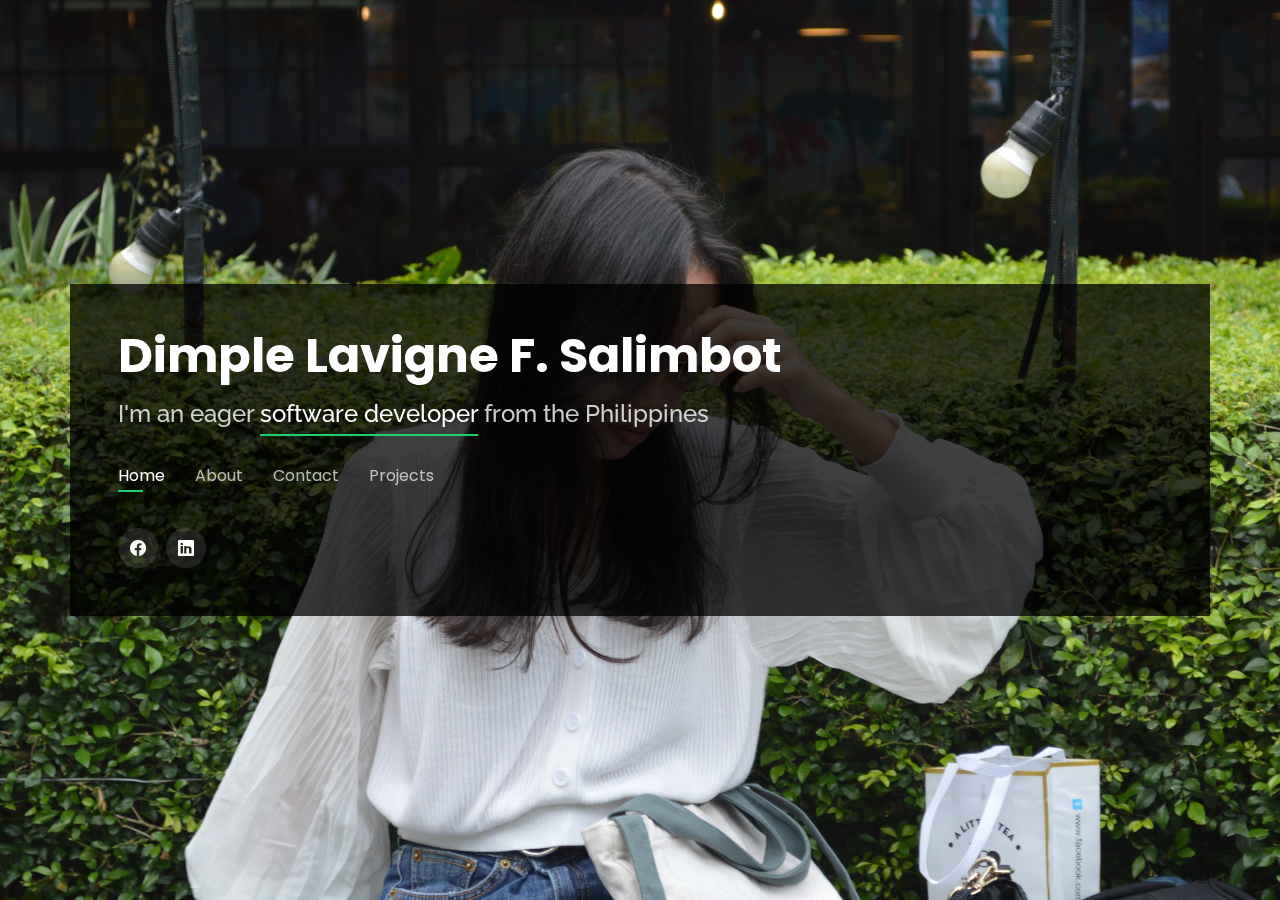
<file: index.html>
<!DOCTYPE html>
<html lang="en">

<head>
  <meta charset="utf-8">
  <meta content="width=device-width, initial-scale=1.0" name="viewport">

  <title>Dimple Lavigne Salimbot</title>
  <meta content="" name="description">
  <meta content="" name="keywords">

  <!-- Favicons -->
  <link href="assets/img/lavigne.jpg" rel="icon">
  <link href="assets/img/lavigne.jpg" rel="apple-touch-icon">

  <!-- Google Fonts -->
  <link href="https://fonts.googleapis.com/css?family=Open+Sans:300,300i,400,400i,600,600i,700,700i|Raleway:300,300i,400,400i,500,500i,600,600i,700,700i|Poppins:300,300i,400,400i,500,500i,600,600i,700,700i" rel="stylesheet">

  <!-- Vendor CSS Files -->
  <link href="assets/vendor/bootstrap/css/bootstrap.min.css" rel="stylesheet">
  <link href="assets/vendor/bootstrap-icons/bootstrap-icons.css" rel="stylesheet">
  <link href="assets/vendor/boxicons/css/boxicons.min.css" rel="stylesheet">
  <link href="assets/vendor/glightbox/css/glightbox.min.css" rel="stylesheet">
  <link href="assets/vendor/remixicon/remixicon.css" rel="stylesheet">
  <link href="assets/vendor/swiper/swiper-bundle.min.css" rel="stylesheet">

  <!-- Template Main CSS File -->
  <link href="assets/css/style.css" rel="stylesheet">

  <!-- =======================================================
  * Template Name: Personal
  * Updated: Jun 18 2023 with Bootstrap v5.3.0
  * Template URL: https://bootstrapmade.com/personal-free-resume-bootstrap-template/
  * Author: BootstrapMade.com
  * License: https://bootstrapmade.com/license/
  ======================================================== -->
</head>

<body>

  <!-- ======= Header ======= -->
  <header id="header">
    <div class="container p-5" style="background: rgba(0, 0, 0, 0.75);">

      <h1 id="myHeading"><a href="index.html">Dimple Lavigne F. Salimbot</a></h1>
      <h2>I'm an eager <span>software developer</span> from the Philippines</h2>

      <nav id="navbar" class="navbar">
        <ul>
          <li><a class="nav-link active" href="#header">Home</a></li>
          <li><a class="nav-link" href="#about">About</a></li>
          <li><a class="nav-link" href="#contact">Contact</a></li>
          <li><a class="nav-link" href="#project">Projects</a></li>
        </ul>
        <i class="bi bi-list mobile-nav-toggle"></i>
      </nav><!-- .navbar -->

      <div class="social-links">
        <a href="https://www.facebook.com/dimple.lavigne.1232" class="facebook"><i class="bi bi-facebook"></i></a>
        <a href="https://www.linkedin.com/in/dimple-lavigne-salimbot-630a13250/" class="linkedin"><i class="bi bi-linkedin"></i></a>
      </div>

    </div>
  </header><!-- End Header -->

  <!-- ======= About Section ======= -->
  <section id="about" class="about">

    <!-- ======= About Me ======= -->
    <div class="about-me container">

      <div class="section-title">
        <h2>About</h2>
        <p>Learn more about me</p>
      </div>

      <div class="row">
        <div class="col-lg-5" data-aos="fade-right">
          <img src="assets/img/dimple.JPG" class="img-fluid" alt="">
        </div>
        <div class="col-lg-7 pt-4 pt-lg-0 content mt-5 ps-3" data-aos="fade-left">
          <h3>Full-stack Developer</h3><br>
          <p class="fst-italic">
            I am a dedicated lifelong learner continuously pursuing knowledge and personal development in this ever-changing world.
          </p>
              
          <div class="row">
            <div class="col-lg-6">
              <ul>
                <li><i class="bi bi-chevron-right"></i> <strong>Birthday:</strong> <span>July 29 2003</span></li>
                <li><i class="bi bi-chevron-right"></i> <strong>Age:</strong> <span>19</span></li>
                <li><i class="bi bi-chevron-right"></i> <strong>City:</strong> <span>Cebu, Philippines</span></li>
              </ul>
            </div>
            
            <div class="col-lg-6">
              <ul>
                <li><i class="bi bi-chevron-right"></i> <strong>Degree:</strong> <span>BSIT-Software Engineering</span></li>
                <li><i class="bi bi-chevron-right"></i> <strong>Email:</strong> <span>lavignesalimbot6798@gmail.com</span></li>
              </ul>
            </div>

            <div class="col-lg-12 mt-5">
              <h3>My Software Engineering Journey</h3>
              <br>
              <p>
                Being able to come up with answers using different solutions was what fascinated me about problem-solving. Finding solutions that would deliver answers in the quickest and most efficient way has been a kind of hobby for me. This, alongside the ability of computers and technology, ignited my desire to pursue a career as a Software Engineer.
              </p>
              <p>
                To this date, I am committed to enhancing my abilities and utilizing my knowledge to develop innovative and effective solutions.
              </p>
            </div>
          </div>
          <!-- <div class="d-flex justify-content-center mb-5">
            <a href="https://youtu.be/zoXg040ix14" style="width:100%" class="d-flex justify-content-center">
              <div class="bg-dark py-3 text-center" style="width:40%">
                <h4 class="mb-0" style="color:#18d26e">Video Introduction</h4>
              </div>
            </a>
          </div>     -->
        </div>
      </div>

    </div><!-- End About Me -->

    <!-- ======= Interests ======= -->
    <div class="interests container">

      <div class="section-title">
        <h2>Skills</h2>
      </div>

      <div class="row">
        <div class="col-lg-3 col-md-4">
          <div class="icon-box">
            <i class="ri-html5-line" style="color: #ffbb2c;"></i>
            <h3>HTML</h3>
          </div>
        </div>
        <div class="col-lg-3 col-md-4 mt-4 mt-md-0">
          <div class="icon-box">
            <i class="ri-css3-line" style="color: #5578ff;"></i>
            <h3>CSS
            </h3>
          </div>
        </div>
        <div class="col-lg-3 col-md-4 mt-4 mt-md-0">
          <div class="icon-box">
            <i class="ri-bootstrap-line" style="color: #e80368;"></i>
            <h3>BOOTSTRAP</h3>
          </div>
        </div>
        <div class="col-lg-3 col-md-4 mt-4 mt-lg-0">
          <div class="icon-box">
            <i class="ri-javascript-line" style="color: #e361ff;"></i>
            <h3>JAVACRIPT</h3>
          </div>
        </div>
        <div class="col-lg-3 col-md-4 mt-4">
          <div class="icon-box">
            <i class="ri-cup-line" style="color: #47aeff;"></i>
            <h3>
              JAVA
            </h3>
          </div>
        </div>
        <div class="col-lg-3 col-md-4 mt-4">
          <div class="icon-box">
            <i class="ri-command-line" style="color: #ffa76e;"></i>
            <h3>REST API</h3>
          </div>
        </div>
        <div class="col-lg-3 col-md-4 mt-4">
          <div class="icon-box">
            <i class="ri-leaf-line" style="color: #11dbcf;"></i>
            <h3>SPRING MVC</h3>
          </div>
        </div>
        <div class="col-lg-3 col-md-4 mt-4">
          <div class="icon-box">
            <i class="ri-database-2-line" style="color: #4233ff;"></i>
            <h3>
              MYSQL
            </h3>
          </div>
        </div>
        <div class="col-lg-3 col-md-4 mt-4">
          <div class="icon-box">
            <i class="ri-reactjs-line" style="color: #b2904f;"></i>
            <h3>
              REACT JS
            </h3>
          </div>
        </div>
        <div class="col-lg-3 col-md-4 mt-4">
          <div class="icon-box">
            <i class="ri-leaf-line" style="color: #b20969;"></i>
            <h3>SPRING BOOT</h3>
          </div>
        </div>
      </div>

    </div><!-- End Interests -->

    <div class="container">

      <div class="section-title">
        <h2>Background</h2>
      </div>

      <div class="row">

        <div class="col-lg-6">
          <h3 class="resume-title">Junior High School</h3>
          <div class="resume-item">
            <h4>Computer Hardware Servicing</h4>
            <h5>2017 - 2018</h5>
            <p><em>Marigondon National High School</em></p>
          </div>
          <div class="resume-item">
            <h4>Computer Software Servicing</h4>
            <h5>2018 - 2020</h5>
            <p><em>Marigondon National High School</em></p>
          </div>
          <h3 class="resume-title">Senior High School</h3>
          <div class="resume-item">
            <h4>Science, Technology, Engineering, and Mathematics(STEM)</h4>
            <h5>2020 - 2022</h5>
            <p><em>University of Cebu - Lapu-Lapu and Mandaue Campus </em></p>
          </div>
        </div>

        <div class="col-lg-6">
          <h3 class="resume-title">College</h3>
          <div class="resume-item">
            <h4>Bachelor of Information Technology</h4>
            <h5>2022 - Present</h5>
            <p><em>University of Cebu - Banilad Campus</em></p>
          </div>
          <div class="resume-item">
            <h4>Applied Degree in Software Engineering</h4>
            <h5>2022 - Present</h5>
            <p><em>Lithan Academy Singapore</em></p>
          </div>
          <h3 class="resume-title">Google Cloud Journey</h3>
          <div class="resume-item">
            <h4>Google Cloud Skills Boost</h4>
            <h5>2022</h5>
            <p><em>Google Cloud Philippines</em></p>
            <ul>
              <li>Visit <a href="https://www.cloudskillsboost.google/public_profiles/e17b5432-64c4-4302-b577-5754a9b9796d?fbclid=IwAR2zTbb4AsrW1VIVXaL7ON6pLcDRDKef3xt8pTali96p859uaHA9to_rmDM"> My Google Cloud Profile</a> for Badge Showcase</li>
            </ul>
          </div>
        </div>

      </div>
    </div>

  </section><!-- End About Section -->

  <!-- ======= Contact Section ======= -->
  <section id="contact" class="contact">
    <div class="container">

      <div class="section-title">
        <h2>Contact</h2>
        <p>Work With Me</p>
      </div>

      <div class="row mt-2">

        <div class="col-md-6 d-flex align-items-stretch">
          <div class="info-box">
            <i class="bx bx-map"></i>
            <h3>My Address</h3>
            <p>Ibabao-Gisi-Agus Road, Lapu-Lapu City, Cebu, Philippines</p>
          </div>
        </div>

        <div class="col-md-6 mt-4 mt-md-0 d-flex align-items-stretch">
          <div class="info-box">
            <i class="bx bx-share-alt"></i>
            <h3>Social Profiles</h3>
            <div class="social-links">
              <a href="https://www.facebook.com/dimple.lavigne.1232" class="facebook"><i class="bi bi-facebook"></i></a>
              <a href="https://www.linkedin.com/in/dimple-lavigne-salimbot-630a13250/" class="linkedin"><i class="bi bi-linkedin"></i></a>

            </div>
          </div>
        </div>

        <div class="col-md-6 mt-4 d-flex align-items-stretch">
          <div class="info-box">
            <i class="bx bx-envelope"></i>
            <h3>Email Me</h3>
            <p>lavignesalimbot6798@gmail.com</p>
          </div>
        </div>

        <div class="col-md-6 mt-4 d-flex align-items-stretch">
          <div class="info-box">
            <i class="bx bx-phone"></i>
            <h3>Call Me</h3>
            <p>+639612048817</p>
          </div>
        </div>
      </div>

      <div class="section-title mt-5">
        <h2>Languages</h2>
      </div>

      <div class="row mt-2">
        <div class="col-md-4 mt-4 d-flex align-items-stretch">
          <div class="info-box">
            <i class="bx bx-chat"></i>
            <h3>English</h3>
          </div>
        </div>
        <div class="col-md-4 mt-4 d-flex align-items-stretch">
          <div class="info-box">
            <i class="bx bx-chat"></i>
            <h3>Filipino/Tagalog</h3>
          </div>
        </div>

        <div class="col-md-4 mt-4 d-flex align-items-stretch">
          <div class="info-box">
            <i class="bx bx-chat"></i>
            <h3>Cabuano</h3>
          </div>
        </div>      </div>

    </div>
  </section><!-- End Contact Section -->

  <!-- ======= Project Section ======= -->
  <section id="project" class="project">
    <div class="container">

      <div class="section-title">
        <h2>Projects</h2>
        <p>CHECK OUT MY PROJECTS</p>
      </div>

      <div class="row mt-2">
        <a href="https://github.com/AviSalimbot/ABC-Car-Portal" class="col-md-6">
          <div class="d-flex align-items-stretch">
            <div class="info-box">
              <h3 style="color: #18d26e;">ABC Car Portal</h3>
              <img src="assets/img/abc.png" width="100%" class="my-2">
              <p>An online platform where users can both post and purchase pre-owned cars. This project is designed and developed using Spring Boot framework, Spring Security, Spring Data JPA and MySQL server.</p>
            </div>
          </div>
        </a>
        <a href="https://github.com/AviSalimbot/Know-your-Neighborhood" class="col-md-6">
          <div class="mt-4 mt-md-0 d-flex align-items-stretch">
            <div class="info-box">
              <h3 style="color: #18d26e;">Know Your Neighborhood</h3>
              <img src="assets/img/kyn.png" width="100%" class="my-2">
              <p>The Know your neighborhood project is a project that utilizes Spring Boot and JPA Framework for its backend development, while the frontend application is being developed using React JS. This project integrates facebook and google login APIs</p>
            </div>
          </div>
        </a>
        <a href="https://mealsonwheels.yeems214.xyz/" class="col-md-6 mt-4">
          <div class="mt-4 mt-md-0 d-flex align-items-stretch">
            <div class="info-box">
              <h3 style="color: #18d26e;">Meals on Wheels</h3>
              <img src="assets/img/mow.jpeg" width="100%" class="my-2">
              <p>The Meals on Wheels project is a project that is developed using Spring Boot, Spring Security, and MySQL server.. This project integrates google API in a distance matrix and Paypal API</p>
            </div>
          </div>  
        </a>
      </div>
    </div>
  </section><!-- End Projects Section -->

  <div class="credits">
    <!-- All the links in the footer should remain intact. -->
    <!-- You can delete the links only if you purchased the pro version. -->
    <!-- Licensing information: https://bootstrapmade.com/license/ -->
    <!-- Purchase the pro version with working PHP/AJAX contact form: https://bootstrapmade.com/personal-free-resume-bootstrap-template/ -->
    <!-- Designed by <a href="https://bootstrapmade.com/">BootstrapMade</a> -->
  </div>

  <!-- Vendor JS Files -->
  <script src="assets/vendor/purecounter/purecounter_vanilla.js"></script>
  <script src="assets/vendor/bootstrap/js/bootstrap.bundle.min.js"></script>
  <script src="assets/vendor/glightbox/js/glightbox.min.js"></script>
  <script src="assets/vendor/isotope-layout/isotope.pkgd.min.js"></script>
  <script src="assets/vendor/swiper/swiper-bundle.min.js"></script>
  <script src="assets/vendor/waypoints/noframework.waypoints.js"></script>
  <script src="assets/vendor/php-email-form/validate.js"></script>

  <!-- Template Main JS File -->
  <script src="assets/js/main.js"></script>

</body>

</html>
</file>
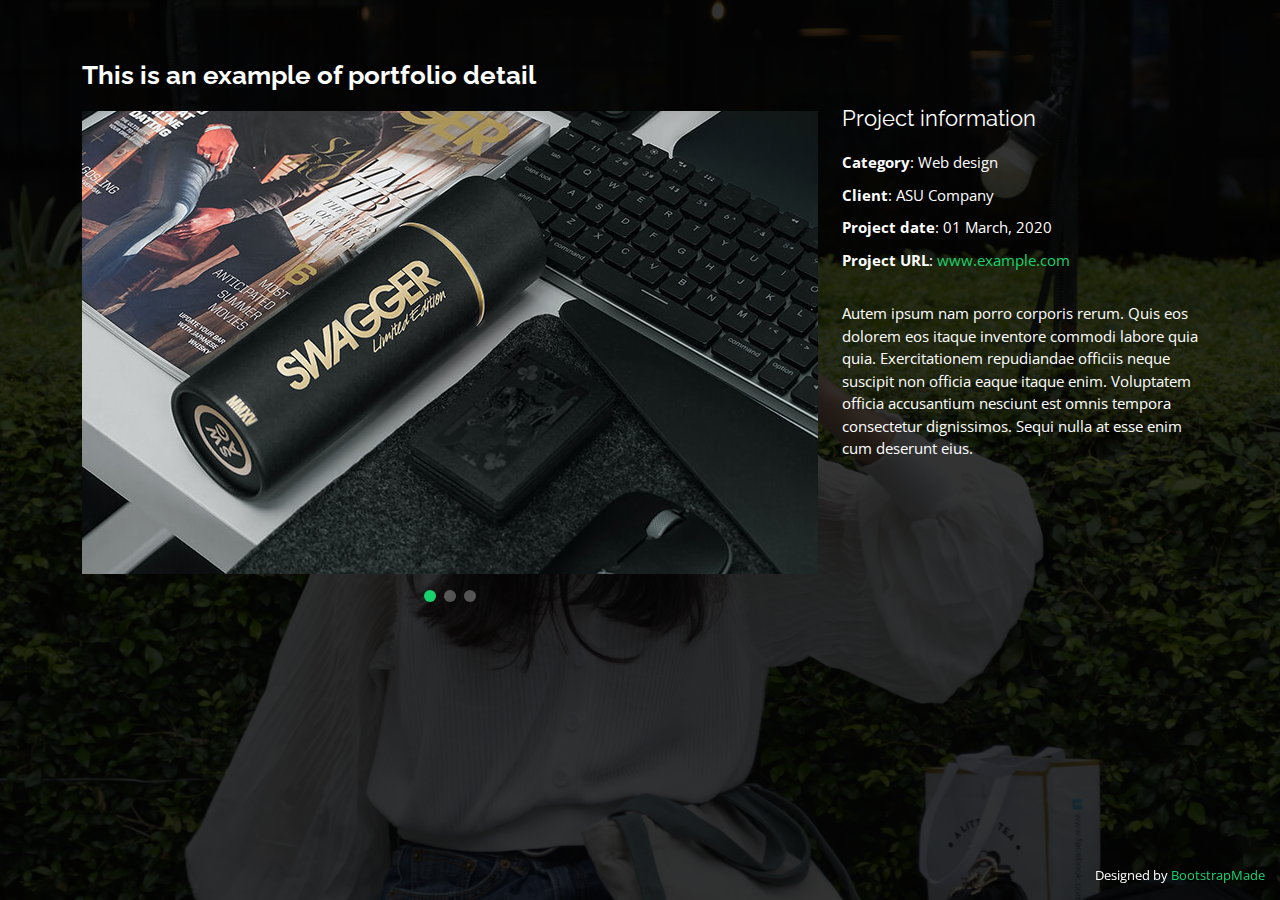
<file: portfolio-details.html>
<!DOCTYPE html>
<html lang="en">

<head>
  <meta charset="utf-8">
  <meta content="width=device-width, initial-scale=1.0" name="viewport">

  <title>Portfolio Details - Personal Bootstrap Template</title>
  <meta content="" name="description">
  <meta content="" name="keywords">

  <!-- Favicons -->
  <link href="assets/img/favicon.png" rel="icon">
  <link href="assets/img/apple-touch-icon.png" rel="apple-touch-icon">

  <!-- Google Fonts -->
  <link href="https://fonts.googleapis.com/css?family=Open+Sans:300,300i,400,400i,600,600i,700,700i|Raleway:300,300i,400,400i,500,500i,600,600i,700,700i|Poppins:300,300i,400,400i,500,500i,600,600i,700,700i" rel="stylesheet">

  <!-- Vendor CSS Files -->
  <link href="assets/vendor/bootstrap/css/bootstrap.min.css" rel="stylesheet">
  <link href="assets/vendor/bootstrap-icons/bootstrap-icons.css" rel="stylesheet">
  <link href="assets/vendor/boxicons/css/boxicons.min.css" rel="stylesheet">
  <link href="assets/vendor/glightbox/css/glightbox.min.css" rel="stylesheet">
  <link href="assets/vendor/remixicon/remixicon.css" rel="stylesheet">
  <link href="assets/vendor/swiper/swiper-bundle.min.css" rel="stylesheet">

  <!-- Template Main CSS File -->
  <link href="assets/css/style.css" rel="stylesheet">

  <!-- =======================================================
  * Template Name: Personal
  * Updated: Jun 18 2023 with Bootstrap v5.3.0
  * Template URL: https://bootstrapmade.com/personal-free-resume-bootstrap-template/
  * Author: BootstrapMade.com
  * License: https://bootstrapmade.com/license/
  ======================================================== -->
</head>

<body>

  <main id="main">

    <!-- ======= Portfolio Details ======= -->
    <div id="portfolio-details" class="portfolio-details">
      <div class="container">

        <div class="row">

          <div class="col-lg-8">
            <h2 class="portfolio-title">This is an example of portfolio detail</h2>

            <div class="portfolio-details-slider swiper">
              <div class="swiper-wrapper align-items-center">

                <div class="swiper-slide">
                  <img src="assets/img/portfolio/portfolio-details-1.jpg" alt="">
                </div>

                <div class="swiper-slide">
                  <img src="assets/img/portfolio/portfolio-details-2.jpg" alt="">
                </div>

                <div class="swiper-slide">
                  <img src="assets/img/portfolio/portfolio-details-3.jpg" alt="">
                </div>

              </div>
              <div class="swiper-pagination"></div>
            </div>

          </div>

          <div class="col-lg-4 portfolio-info">
            <h3>Project information</h3>
            <ul>
              <li><strong>Category</strong>: Web design</li>
              <li><strong>Client</strong>: ASU Company</li>
              <li><strong>Project date</strong>: 01 March, 2020</li>
              <li><strong>Project URL</strong>: <a href="#">www.example.com</a></li>
            </ul>

            <p>
              Autem ipsum nam porro corporis rerum. Quis eos dolorem eos itaque inventore commodi labore quia quia. Exercitationem repudiandae officiis neque suscipit non officia eaque itaque enim. Voluptatem officia accusantium nesciunt est omnis tempora consectetur dignissimos. Sequi nulla at esse enim cum deserunt eius.
            </p>
          </div>

        </div>

      </div>
    </div><!-- End Portfolio Details -->

  </main><!-- End #main -->

  <div class="credits">
    <!-- All the links in the footer should remain intact. -->
    <!-- You can delete the links only if you purchased the pro version. -->
    <!-- Licensing information: https://bootstrapmade.com/license/ -->
    <!-- Purchase the pro version with working PHP/AJAX contact form: https://bootstrapmade.com/personal-free-resume-bootstrap-template/ -->
    Designed by <a href="https://bootstrapmade.com/">BootstrapMade</a>
  </div>

  <!-- Vendor JS Files -->
  <script src="assets/vendor/purecounter/purecounter_vanilla.js"></script>
  <script src="assets/vendor/bootstrap/js/bootstrap.bundle.min.js"></script>
  <script src="assets/vendor/glightbox/js/glightbox.min.js"></script>
  <script src="assets/vendor/isotope-layout/isotope.pkgd.min.js"></script>
  <script src="assets/vendor/swiper/swiper-bundle.min.js"></script>
  <script src="assets/vendor/waypoints/noframework.waypoints.js"></script>
  <script src="assets/vendor/php-email-form/validate.js"></script>

  <!-- Template Main JS File -->
  <script src="assets/js/main.js"></script>

</body>

</html>
</file>
<file: assets/css/style.css>
/**
* Template Name: Personal
* Updated: Jun 18 2023 with Bootstrap v5.3.0
* Template URL: https://bootstrapmade.com/personal-free-resume-bootstrap-template/
* Author: BootstrapMade.com
* License: https://bootstrapmade.com/license/
*/

/*--------------------------------------------------------------
# General
--------------------------------------------------------------*/
body {
  font-family: "Open Sans", sans-serif;
  background-color: #040404;
  color: #fff;
  position: relative;
  background: transparent;
}

body::before {
  content: "";
  position: fixed;
  background: #040404 url("../img/bg.jpg") center center no-repeat;
  background-size: cover;
  left: 0;
  right: 0;
  top: 0;
  height: 100vh;
  z-index: -1;
}

@media (min-width: 1024px) {
  body::before {
    background-attachment: fixed;
  }
}

a {
  color: #18d26e;
  text-decoration: none;
}

a:hover {
  color: #35e888;
  text-decoration: none;
}

h1,
h2,
h3,
h4,
h5,
h6 {
  font-family: "Raleway", sans-serif;
}

/*--------------------------------------------------------------
# Header
--------------------------------------------------------------*/
#header {
  transition: ease-in-out 0.3s;
  position: relative;
  height: 100vh;
  display: flex;
  align-items: center;
  z-index: 997;
  overflow-y: auto;
}

#header * {
  transition: ease-in-out 0.3s;
}

#header h1 {
  font-size: 48px;
  margin: 0;
  padding: 0;
  line-height: 1;
  font-weight: 700;
  font-family: "Poppins", sans-serif;
}

#header h1 a,
#header h1 a:hover {
  color: #fff;
  line-height: 1;
  display: inline-block;
}

#header h2 {
  font-size: 24px;
  margin-top: 20px;
  color: rgba(255, 255, 255, 0.8);
}

#header h2 span {
  color: #fff;
  border-bottom: 2px solid #18d26e;
  padding-bottom: 6px;
}

#header img {
  padding: 0;
  margin: 0;
  width: 100vw;
}

#header .social-links {
  margin-top: 40px;
  display: flex;
}

#header .social-links a {
  font-size: 16px;
  display: flex;
  justify-content: center;
  align-items: center;
  background: rgba(255, 255, 255, 0.1);
  color: #fff;
  line-height: 1;
  margin-right: 8px;
  border-radius: 50%;
  width: 40px;
  height: 40px;
}

#header .social-links a:hover {
  background: #18d26e;
}

@media (max-width: 992px) {
  #header h1 {
    font-size: 36px;
  }

  #header h2 {
    font-size: 20px;
    line-height: 30px;
  }

  #header .social-links {
    margin-top: 15px;
  }

  #header .container {
    display: flex;
    flex-direction: column;
    align-items: center;
  }
}

/* Header Top */
#header.header-top {
  height: 80px;
  position: fixed;
  left: 0;
  top: 0;
  right: 0;
  background: rgba(0, 0, 0, 0.9);
}

#header.header-top .social-links,
#header.header-top h2 {
  display: none;
}

#header.header-top h1 {
  margin-right: auto;
  font-size: 36px;
}

#header.header-top img {
  max-height: 60px;
  margin-right: 20px !important;
}

#header.header-top .container {
  display: flex;
  align-items: center;
}

#header.header-top .navbar {
  margin: 0;
}

@media (max-width: 768px) {
  #header.header-top {
    height: 60px;
  }

  #header.header-top h1 {
    font-size: 26px;
  }
}

/*--------------------------------------------------------------
# Navigation Menu
--------------------------------------------------------------*/
/**
* Desktop Navigation 
*/
.navbar {
  padding: 0;
  margin-top: 35px;
}

.navbar ul {
  margin: 0;
  padding: 0;
  display: flex;
  list-style: none;
  align-items: center;
}

.navbar li {
  position: relative;
}

.navbar li+li {
  margin-left: 30px;
}

.navbar a,
.navbar a:focus {
  display: flex;
  align-items: center;
  justify-content: space-between;
  padding: 0;
  font-family: "Poppins", sans-serif;
  font-size: 16px;
  font-weight: 400;
  color: rgba(255, 255, 255, 0.7);
  white-space: nowrap;
  transition: 0.3s;
}

.navbar a i,
.navbar a:focus i {
  font-size: 12px;
  line-height: 0;
  margin-left: 5px;
}

.navbar a:before {
  content: "";
  position: absolute;
  width: 0;
  height: 2px;
  bottom: -4px;
  left: 0;
  background-color: #18d26e;
  visibility: hidden;
  width: 0px;
  transition: all 0.3s ease-in-out 0s;
}

.navbar a:hover:before,
.navbar li:hover>a:before,
.navbar .active:before {
  visibility: visible;
  width: 25px;
}

.navbar a:hover,
.navbar .active,
.navbar .active:focus,
.navbar li:hover>a {
  color: #fff;
}

/**
* Mobile Navigation 
*/
.mobile-nav-toggle {
  color: #fff;
  font-size: 28px;
  cursor: pointer;
  display: none;
  line-height: 0;
  transition: 0.5s;
  position: fixed;
  right: 15px;
  top: 15px;
}

@media (max-width: 991px) {
  .mobile-nav-toggle {
    display: block;
  }

  .navbar ul {
    display: none;
  }
}

.navbar-mobile {
  position: fixed;
  overflow: hidden;
  top: 0;
  right: 0;
  left: 0;
  bottom: 0;
  background: rgba(0, 0, 0, 0.9);
  transition: 0.3s;
  z-index: 999;
  margin-top: 0;
}

.navbar-mobile .mobile-nav-toggle {
  position: absolute;
  top: 15px;
  right: 15px;
}

.navbar-mobile ul {
  display: block;
  position: absolute;
  top: 55px;
  right: 15px;
  bottom: 45px;
  left: 15px;
  padding: 10px 0;
  overflow-y: auto;
  transition: 0.3s;
  border: 2px solid rgba(255, 255, 255, 0.2);
}

.navbar-mobile li {
  padding: 12px 20px;
}

.navbar-mobile li+li {
  margin: 0;
}

.navbar-mobile a,
.navbar-mobile a:focus {
  font-size: 16px;
  position: relative;
}

/*--------------------------------------------------------------
# Sections General
--------------------------------------------------------------*/
section {
  overflow: hidden;
  position: absolute;
  width: 100%;
  top: 140px;
  bottom: 100%;
  opacity: 0;
  transition: ease-in-out 0.4s;
  z-index: 2;
}

section.section-show {
  top: 100px;
  bottom: auto;
  opacity: 1;
  padding-bottom: 45px;
}

section .container {
  background: rgba(0, 0, 0, 0.9);
  padding: 30px;
}

@media (max-width: 768px) {
  section {
    top: 120px;
  }

  section.section-show {
    top: 80px;
  }
}

.section-title h2 {
  font-size: 14px;
  font-weight: 500;
  padding: 0;
  line-height: 1px;
  margin: 0 0 20px 0;
  letter-spacing: 2px;
  text-transform: uppercase;
  color: #aaaaaa;
  font-family: "Poppins", sans-serif;
}

.section-title h2::after {
  content: "";
  width: 120px;
  height: 1px;
  display: inline-block;
  background: #4ceb95;
  margin: 4px 10px;
}

.section-title p {
  margin: 0;
  margin: -15px 0 15px 0;
  font-size: 36px;
  font-weight: 700;
  text-transform: uppercase;
  font-family: "Poppins", sans-serif;
  color: #fff;
}

/*--------------------------------------------------------------
# About
--------------------------------------------------------------*/
.about-me .content h3 {
  font-weight: 700;
  font-size: 26px;
  color: #18d26e;
}

.about-me .content ul {
  list-style: none;
  padding: 0;
}

.about-me .content ul li {
  margin-bottom: 20px;
  display: flex;
  align-items: center;
}

.about-me .content ul strong {
  margin-right: 10px;
}

.about-me .content ul i {
  font-size: 16px;
  margin-right: 5px;
  color: #18d26e;
  line-height: 0;
}

.about-me .content p:last-child {
  margin-bottom: 0;
}

/*--------------------------------------------------------------
# Counts
--------------------------------------------------------------*/
.counts {
  padding: 70px 0 60px;
}

.counts .count-box {
  padding: 30px 30px 25px 30px;
  width: 100%;
  position: relative;
  text-align: center;
  background: rgba(255, 255, 255, 0.08);
}

.counts .count-box i {
  position: absolute;
  top: -25px;
  left: 50%;
  transform: translateX(-50%);
  font-size: 24px;
  background: rgba(255, 255, 255, 0.1);
  padding: 12px;
  color: #18d26e;
  border-radius: 50px;
  line-height: 0;
}

.counts .count-box span {
  font-size: 36px;
  display: block;
  font-weight: 600;
  color: #fff;
}

.counts .count-box p {
  padding: 0;
  margin: 0;
  font-family: "Raleway", sans-serif;
  font-size: 14px;
}

/*--------------------------------------------------------------
# Skills
--------------------------------------------------------------*/
.skills .progress {
  height: 60px;
  display: block;
  background: none;
  border-radius: 0;
}

.skills .progress .skill {
  padding: 10px 0;
  margin: 0;
  text-transform: uppercase;
  display: block;
  font-weight: 600;
  font-family: "Poppins", sans-serif;
  color: #fff;
}

.skills .progress .skill .val {
  float: right;
  font-style: normal;
}

.skills .progress-bar-wrap {
  background: rgba(255, 255, 255, 0.2);
}

.skills .progress-bar {
  width: 1px;
  height: 10px;
  transition: 0.9s;
  background-color: #18d26e;
}

/*--------------------------------------------------------------
# Interests
--------------------------------------------------------------*/
.interests .icon-box {
  display: flex;
  align-items: center;
  padding: 20px;
  background: rgba(255, 255, 255, 0.08);
  transition: ease-in-out 0.3s;
}

.interests .icon-box i {
  font-size: 32px;
  padding-right: 10px;
  line-height: 1;
}

.interests .icon-box h3 {
  font-weight: 700;
  margin: 0;
  padding: 0;
  line-height: 1;
  font-size: 16px;
  color: #fff;
}

.interests .icon-box:hover {
  background: rgba(255, 255, 255, 0.12);
}

/*--------------------------------------------------------------
# Testimonials
--------------------------------------------------------------*/
.testimonials .testimonials-carousel,
.testimonials .testimonials-slider {
  overflow: hidden;
}

.testimonials .testimonial-item {
  box-sizing: content-box;
  min-height: 320px;
}

.testimonials .testimonial-item .testimonial-img {
  width: 90px;
  border-radius: 50%;
  margin: -40px 0 0 40px;
  position: relative;
  z-index: 2;
  border: 6px solid rgba(255, 255, 255, 0.12);
}

.testimonials .testimonial-item h3 {
  font-size: 18px;
  font-weight: bold;
  margin: 10px 0 5px 45px;
  color: #fff;
}

.testimonials .testimonial-item h4 {
  font-size: 14px;
  color: #999;
  margin: 0 0 0 45px;
}

.testimonials .testimonial-item .quote-icon-left,
.testimonials .testimonial-item .quote-icon-right {
  color: rgba(255, 255, 255, 0.25);
  font-size: 26px;
}

.testimonials .testimonial-item .quote-icon-left {
  display: inline-block;
  left: -5px;
  position: relative;
}

.testimonials .testimonial-item .quote-icon-right {
  display: inline-block;
  right: -5px;
  position: relative;
  top: 10px;
}

.testimonials .testimonial-item p {
  font-style: italic;
  margin: 0 15px 0 15px;
  padding: 20px 20px 60px 20px;
  background: rgba(255, 255, 255, 0.1);
  position: relative;
  border-radius: 6px;
  position: relative;
  z-index: 1;
}

.testimonials .swiper-pagination {
  margin-top: 20px;
  position: relative;
}

.testimonials .swiper-pagination .swiper-pagination-bullet {
  width: 12px;
  height: 12px;
  opacity: 1;
  background-color: rgba(255, 255, 255, 0.3);
}

.testimonials .swiper-pagination .swiper-pagination-bullet-active {
  background-color: #18d26e;
}

/*--------------------------------------------------------------
# Resume
--------------------------------------------------------------*/
.about .resume-title {
  font-size: 26px;
  font-weight: 700;
  margin-top: 20px;
  margin-bottom: 20px;
  color: #fff;
}

.about .resume-item {
  padding: 0 0 20px 20px;
  margin-top: -2px;
  border-left: 2px solid rgba(255, 255, 255, 0.2);
  position: relative;
}

.about .resume-item h4 {
  line-height: 18px;
  font-size: 18px;
  font-weight: 600;
  text-transform: uppercase;
  font-family: "Poppins", sans-serif;
  color: #18d26e;
  margin-bottom: 10px;
}

.about .resume-item h5 {
  font-size: 16px;
  background: rgba(255, 255, 255, 0.15);
  padding: 5px 15px;
  display: inline-block;
  font-weight: 600;
  margin-bottom: 10px;
}

.about .resume-item ul {
  padding-left: 20px;
}

.about .resume-item ul li {
  padding-bottom: 10px;
}

.about .resume-item:last-child {
  padding-bottom: 0;
}

.about .resume-item::before {
  content: "";
  position: absolute;
  width: 16px;
  height: 16px;
  border-radius: 50px;
  left: -9px;
  top: 0;
  background: #18d26e;
  border: 2px solid #18d26e;
}

/*--------------------------------------------------------------
# Services
--------------------------------------------------------------*/
.services .icon-box {
  text-align: center;
  background: rgba(204, 204, 204, 0.1);
  padding: 80px 20px;
  transition: all ease-in-out 0.3s;
}

.services .icon-box .icon {
  margin: 0 auto;
  width: 64px;
  height: 64px;
  background: #18d26e;
  border-radius: 5px;
  transition: all 0.3s ease-out 0s;
  display: flex;
  align-items: center;
  justify-content: center;
  margin-bottom: 20px;
  transform-style: preserve-3d;
}

.services .icon-box .icon i {
  color: #fff;
  font-size: 28px;
}

.services .icon-box .icon::before {
  position: absolute;
  content: "";
  left: -8px;
  top: -8px;
  height: 100%;
  width: 100%;
  background: rgba(255, 255, 255, 0.15);
  border-radius: 5px;
  transition: all 0.3s ease-out 0s;
  transform: translateZ(-1px);
}

.services .icon-box h4 {
  font-weight: 700;
  margin-bottom: 15px;
  font-size: 24px;
}

.services .icon-box h4 a {
  color: #fff;
}

.services .icon-box p {
  line-height: 24px;
  font-size: 14px;
  margin-bottom: 0;
}

.services .icon-box:hover {
  background: #18d26e;
  border-color: #18d26e;
}

.services .icon-box:hover .icon {
  background: #fff;
}

.services .icon-box:hover .icon i {
  color: #18d26e;
}

.services .icon-box:hover .icon::before {
  background: #35e888;
}

.services .icon-box:hover h4 a,
.services .icon-box:hover p {
  color: #fff;
}

/*--------------------------------------------------------------
# Portfolio
--------------------------------------------------------------*/
.portfolio .portfolio-item {
  margin-bottom: 30px;
}

.portfolio #portfolio-flters {
  padding: 0;
  margin: 0 auto 15px auto;
  list-style: none;
  text-align: center;
  border-radius: 50px;
  padding: 2px 15px;
}

.portfolio #portfolio-flters li {
  cursor: pointer;
  display: inline-block;
  padding: 8px 16px 10px 16px;
  font-size: 14px;
  font-weight: 600;
  line-height: 1;
  text-transform: uppercase;
  color: #fff;
  background: rgba(255, 255, 255, 0.1);
  margin: 0 3px 10px 3px;
  transition: all 0.3s ease-in-out;
  border-radius: 4px;
}

.portfolio #portfolio-flters li:hover,
.portfolio #portfolio-flters li.filter-active {
  background: #18d26e;
}

.portfolio #portfolio-flters li:last-child {
  margin-right: 0;
}

.portfolio .portfolio-wrap {
  transition: 0.3s;
  position: relative;
  overflow: hidden;
  z-index: 1;
  background: rgba(0, 0, 0, 0.6);
}

.portfolio .portfolio-wrap::before {
  content: "";
  background: rgba(0, 0, 0, 0.6);
  position: absolute;
  left: 30px;
  right: 30px;
  top: 30px;
  bottom: 30px;
  transition: all ease-in-out 0.3s;
  z-index: 2;
  opacity: 0;
}

.portfolio .portfolio-wrap .portfolio-info {
  opacity: 0;
  position: absolute;
  top: 0;
  left: 0;
  right: 0;
  bottom: 0;
  text-align: center;
  z-index: 3;
  transition: all ease-in-out 0.3s;
  display: flex;
  flex-direction: column;
  justify-content: center;
  align-items: center;
}

.portfolio .portfolio-wrap .portfolio-info::before {
  display: block;
  content: "";
  width: 48px;
  height: 48px;
  position: absolute;
  top: 35px;
  left: 35px;
  border-top: 3px solid #fff;
  border-left: 3px solid #fff;
  transition: all 0.5s ease 0s;
  z-index: 9994;
}

.portfolio .portfolio-wrap .portfolio-info::after {
  display: block;
  content: "";
  width: 48px;
  height: 48px;
  position: absolute;
  bottom: 35px;
  right: 35px;
  border-bottom: 3px solid #fff;
  border-right: 3px solid #fff;
  transition: all 0.5s ease 0s;
  z-index: 9994;
}

.portfolio .portfolio-wrap .portfolio-info h4 {
  font-size: 20px;
  color: #fff;
  font-weight: 600;
}

.portfolio .portfolio-wrap .portfolio-info p {
  color: #ffffff;
  font-size: 14px;
  text-transform: uppercase;
  padding: 0;
  margin: 0;
}

.portfolio .portfolio-wrap .portfolio-links {
  text-align: center;
  z-index: 4;
}

.portfolio .portfolio-wrap .portfolio-links a {
  color: #fff;
  margin: 0 2px;
  font-size: 28px;
  display: inline-block;
  transition: 0.3s;
}

.portfolio .portfolio-wrap .portfolio-links a:hover {
  color: #63eda3;
}

.portfolio .portfolio-wrap:hover::before {
  top: 0;
  left: 0;
  right: 0;
  bottom: 0;
  opacity: 1;
}

.portfolio .portfolio-wrap:hover .portfolio-info {
  opacity: 1;
}

.portfolio .portfolio-wrap:hover .portfolio-info::before {
  top: 15px;
  left: 15px;
}

.portfolio .portfolio-wrap:hover .portfolio-info::after {
  bottom: 15px;
  right: 15px;
}

/*--------------------------------------------------------------
# Portfolio Details
--------------------------------------------------------------*/
.portfolio-details {
  padding-top: 40px;
  background: rgba(0, 0, 0, 0.8);
  position: fixed;
  left: 0;
  right: 0;
  top: 0;
  bottom: 0;
  overflow-y: auto;
}

.portfolio-details .container {
  padding-top: 20px;
  padding-bottom: 40px;
}

.portfolio-details .portfolio-title {
  font-size: 26px;
  font-weight: 700;
  margin-bottom: 20px;
}

.portfolio-details .portfolio-info {
  padding-top: 45px;
}

.portfolio-details .portfolio-info h3 {
  font-size: 22px;
  font-weight: 400;
  margin-bottom: 20px;
}

.portfolio-details .portfolio-info ul {
  list-style: none;
  padding: 0;
  font-size: 15px;
}

.portfolio-details .portfolio-info ul li+li {
  margin-top: 10px;
}

.portfolio-details .portfolio-info p {
  font-size: 15px;
  padding: 15px 0 0 0;
}

@media (max-width: 992px) {
  .portfolio-details .portfolio-info {
    padding-top: 20px;
  }
}

.portfolio-details .swiper-pagination {
  margin-top: 20px;
  position: relative;
}

.portfolio-details .swiper-pagination .swiper-pagination-bullet {
  width: 12px;
  height: 12px;
  opacity: 1;
  background-color: rgba(255, 255, 255, 0.3);
}

.portfolio-details .swiper-pagination .swiper-pagination-bullet-active {
  background-color: #18d26e;
}

/*--------------------------------------------------------------
# Contact
--------------------------------------------------------------*/
.contact .info-box {
  color: #444444;
  padding: 20px;
  width: 100%;
  background: rgba(255, 255, 255, 0.08);
}

.contact .info-box i.bx {
  font-size: 24px;
  color: #18d26e;
  border-radius: 50%;
  padding: 14px;
  float: left;
  background: rgba(255, 255, 255, 0.1);
}

.contact .info-box h3 {
  font-size: 20px;
  color: rgba(255, 255, 255, 0.5);
  font-weight: 700;
  margin: 10px 0 8px 68px;
}

.contact .info-box p {
  padding: 0;
  color: #fff;
  line-height: 24px;
  font-size: 14px;
  margin: 0 0 0 68px;
}

.contact .info-box .social-links {
  margin: 5px 0 0 68px;
  display: flex;
}

.contact .info-box .social-links a {
  font-size: 18px;
  display: inline-block;
  color: #fff;
  line-height: 1;
  margin-right: 12px;
  transition: 0.3s;
}

.contact .info-box .social-links a:hover {
  color: #18d26e;
}

.contact .php-email-form {
  padding: 30px;
  background: rgba(255, 255, 255, 0.08);
}

.contact .php-email-form .error-message {
  display: none;
  background: rgba(255, 255, 255, 0.08);
  background: #ed3c0d;
  text-align: left;
  padding: 15px;
  font-weight: 600;
}

.contact .php-email-form .error-message br+br {
  margin-top: 25px;
}

.contact .php-email-form .sent-message {
  display: none;
  background: rgba(255, 255, 255, 0.08);
  background: #18d26e;
  text-align: center;
  padding: 15px;
  font-weight: 600;
}

.contact .php-email-form .loading {
  display: none;
  background: rgba(255, 255, 255, 0.08);
  text-align: center;
  padding: 15px;
}

.contact .php-email-form .loading:before {
  content: "";
  display: inline-block;
  border-radius: 50%;
  width: 24px;
  height: 24px;
  margin: 0 10px -6px 0;
  border: 3px solid #18d26e;
  border-top-color: #eee;
  animation: animate-loading 1s linear infinite;
}

.contact .php-email-form input,
.contact .php-email-form textarea {
  border-radius: 0;
  box-shadow: none;
  font-size: 14px;
  background: rgba(255, 255, 255, 0.08);
  border: 0;
  transition: 0.3s;
  color: #fff;
}

.contact .php-email-form input:focus,
.contact .php-email-form textarea:focus {
  background-color: rgba(255, 255, 255, 0.11);
}

.contact .php-email-form input::-moz-placeholder,
.contact .php-email-form textarea::-moz-placeholder {
  color: rgba(255, 255, 255, 0.3);
  opacity: 1;
}

.contact .php-email-form input::placeholder,
.contact .php-email-form textarea::placeholder {
  color: rgba(255, 255, 255, 0.3);
  opacity: 1;
}

.contact .php-email-form input {
  padding: 10px 15px;
}

.contact .php-email-form textarea {
  padding: 12px 15px;
}

.contact .php-email-form button[type=submit] {
  background: #18d26e;
  border: 0;
  padding: 10px 30px;
  color: #fff;
  transition: 0.4s;
  border-radius: 4px;
}

.contact .php-email-form button[type=submit]:hover {
  background: #15bb62;
}

@keyframes animate-loading {
  0% {
    transform: rotate(0deg);
  }

  100% {
    transform: rotate(360deg);
  }
}

/*--------------------------------------------------------------
# Credits
--------------------------------------------------------------*/
.credits {
  position: fixed;
  right: 0;
  left: 0;
  bottom: 0;
  padding: 15px;
  text-align: right;
  font-size: 13px;
  color: #fff;
  z-index: 999999;
}

@media (max-width: 992px) {
  .credits {
    text-align: center;
    padding: 10px;
    background: rgba(0, 0, 0, 0.8);
  }
}

.credits a {
  color: #18d26e;
  transition: 0.3s;
}

.credits a:hover {
  color: #fff;
}



/*--------------------------------------------------------------
# Project
--------------------------------------------------------------*/
.project .info-box {
  color: #444444;
  padding: 20px;
  width: 100%;
  background: rgba(255, 255, 255, 0.08);
}

.project .info-box h3 {
  font-size: 20px;
  color: rgba(255, 255, 255, 0.5);
  font-weight: 700;
  margin: 10px 0 8px 0px;
}

.project .info-box p {
  padding: 0;
  color: #fff;
  line-height: 24px;
  font-size: 14px;
}

.project .info-box .social-links {
  margin: 5px 0 0 68px;
  display: flex;
}

.project .info-box .social-links a {
  font-size: 18px;
  display: inline-block;
  color: #fff;
  line-height: 1;
  margin-right: 12px;
  transition: 0.3s;
}

.project .info-box .social-links a:hover {
  color: #18d26e;
}
</file>
